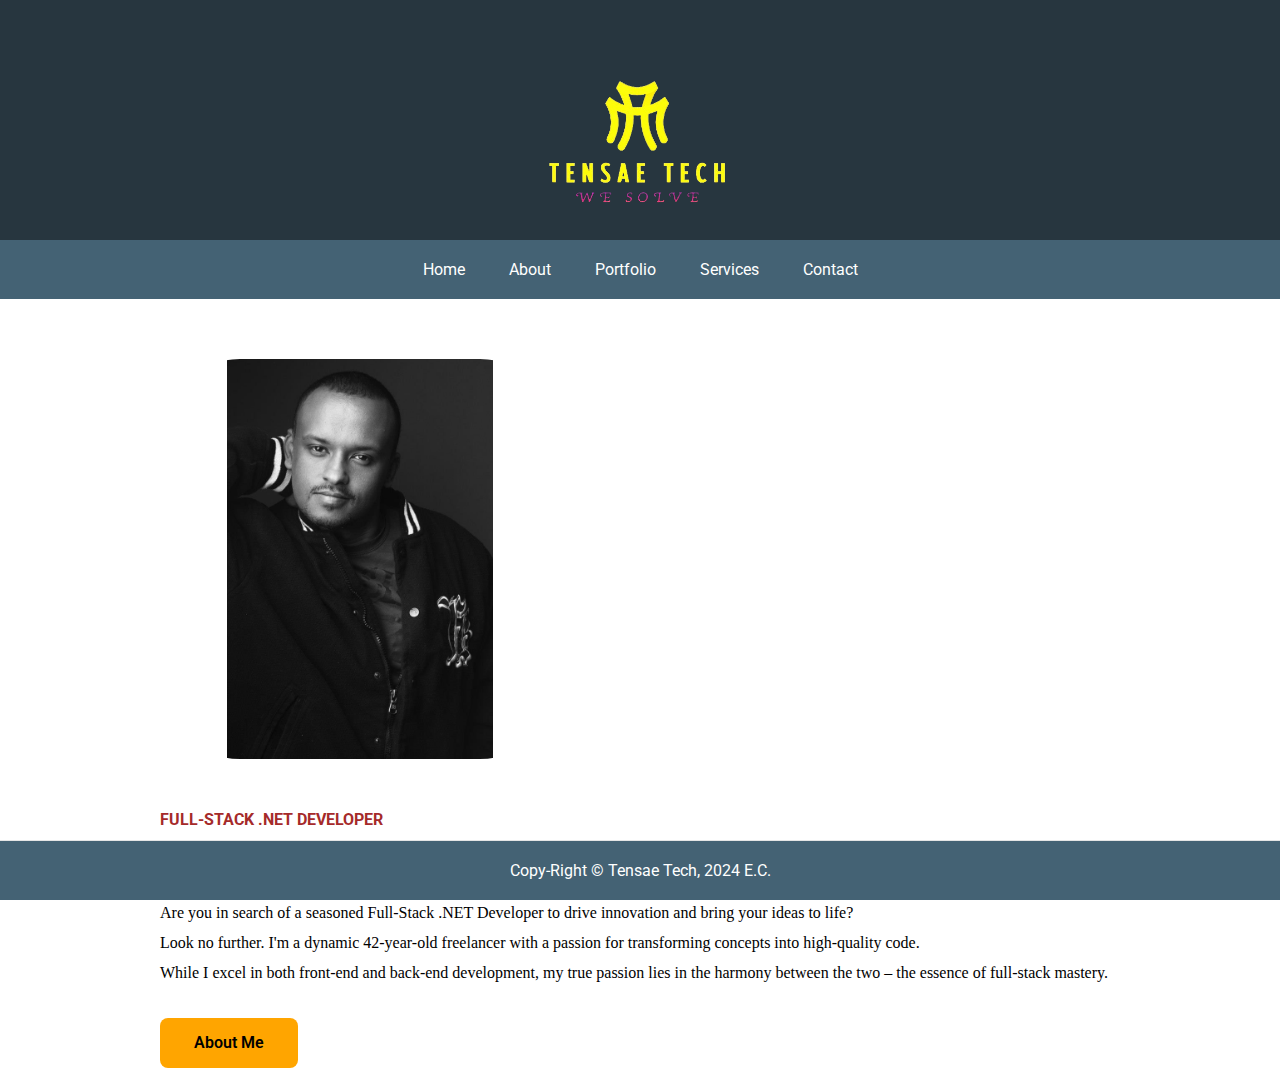
<file: index.html>
<html lang="en">

<head>
  <meta charset="UTF-8">
  <title>home</title>
  <link href='https://fonts.googleapis.com/css?family=Patua+One' rel='stylesheet' type='text/css'>
  <link href='https://fonts.googleapis.com/css?family=Roboto:400,300' rel='stylesheet' type='text/css'>
  <link rel="stylesheet" href="./css/style.css">
  <script src="./js/egg.js"></script>
</head>

<body>
  <header>
    <img src="./images/logo.png" alt="">

    <nav>
      <ul>
        <a href="index.html">
          <li>Home</li>
        </a>
        <a href="about.html">
          <li>About</li>
        </a>
        <a href="portfolio.html">
          <li>Portfolio</li>
        </a>
        <a href="myservices.html">
          <li>Services</li>
        </a>
        <a href="contact.html">
          <li>Contact</li>
        </a>
      </ul>

    </nav>
  </header>

<main>
  <section class="container-home">
    <div class="home-img">
      <img src="./images/dino6.jpeg" alt="">
          </div>
      <div class="home-text">
        <span>Full-Stack .Net Developer</span>
        <h1>Tensae G. Seifu</h1>
        <p>Are you in search of a seasoned Full-Stack .NET Developer to drive innovation and bring your ideas to life? <br>
          Look no further. I'm a dynamic 42-year-old freelancer with a passion for transforming concepts into
          high-quality code. <br>While I excel in both front-end and back-end development, my true passion lies in the
          harmony between the two – the essence of full-stack mastery.</p>
        <div class="main-btn">
          <a href="./about.html">About Me</a>
        </div>
      </div>
  
   
  </section>
</main>
<footer>
  Copy-Right © Tensae Tech, 2024 E.C.
</footer>

</body>

</html>
</file>
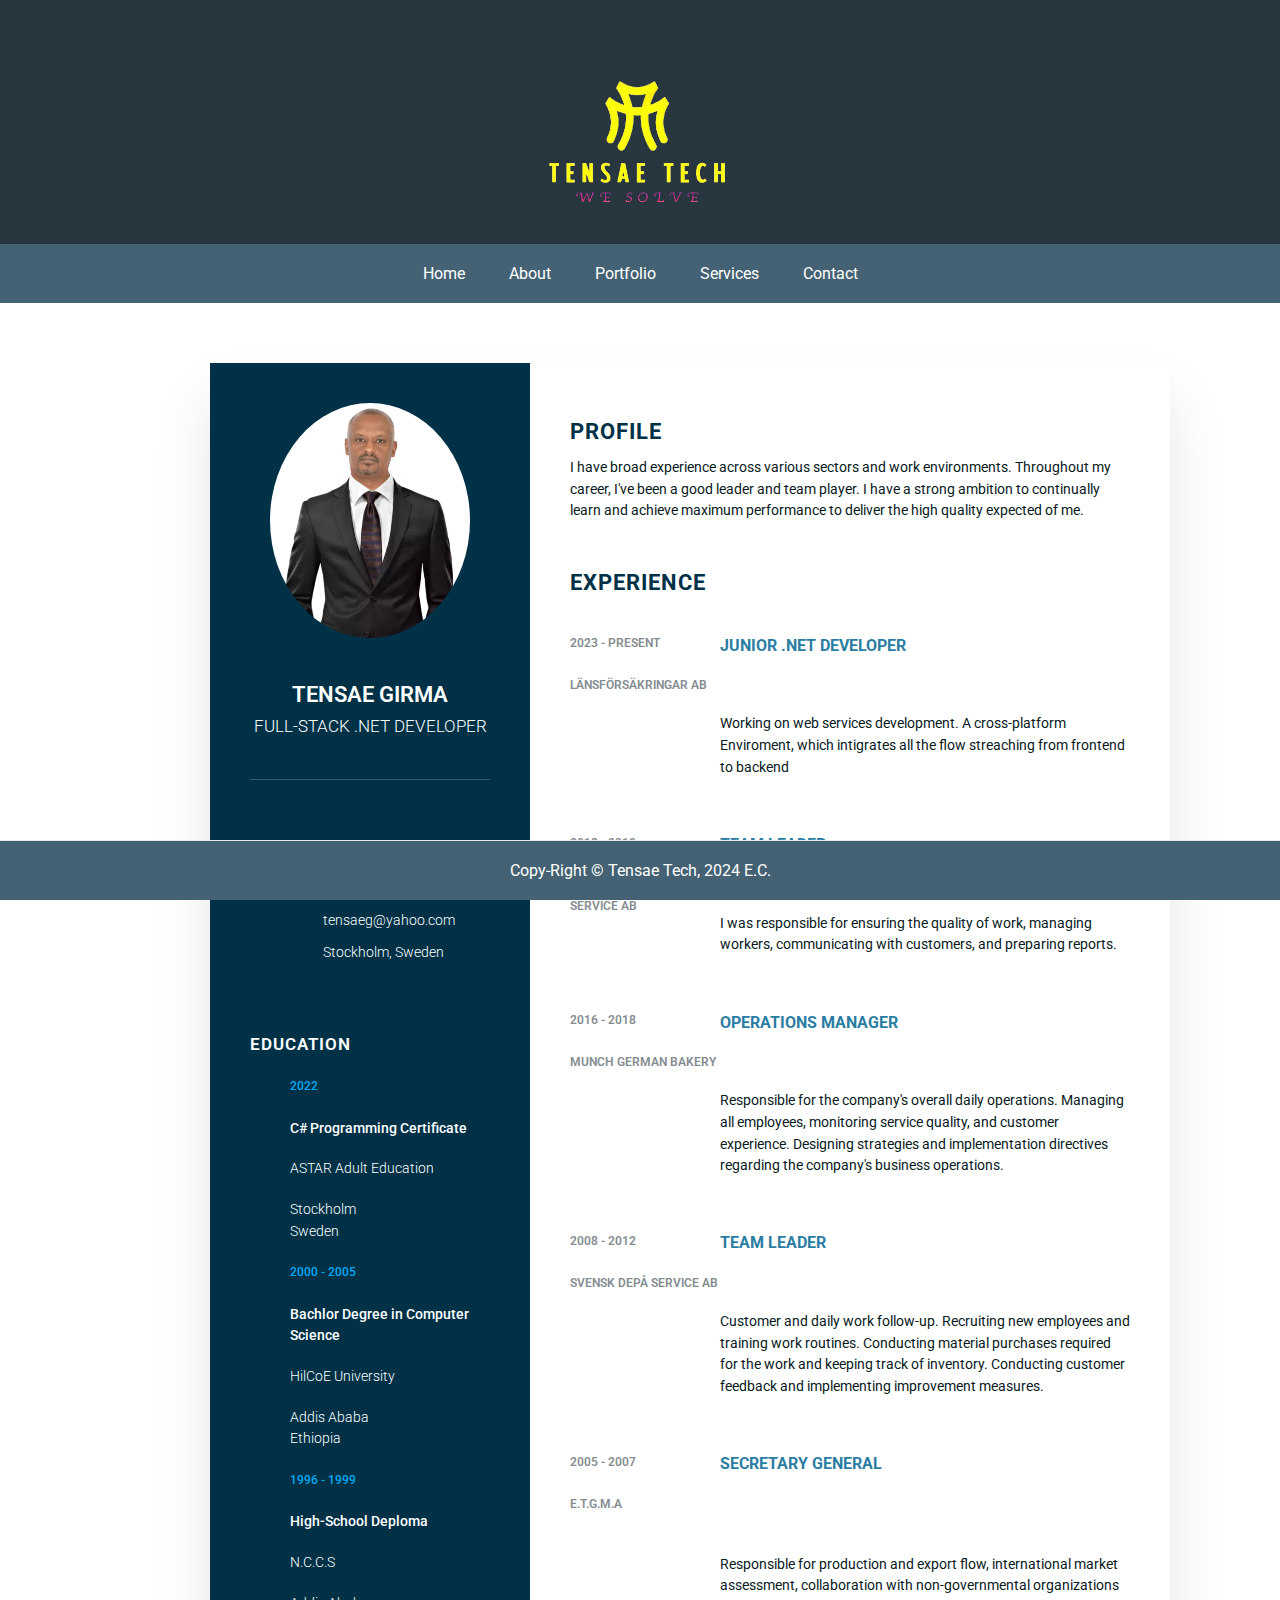
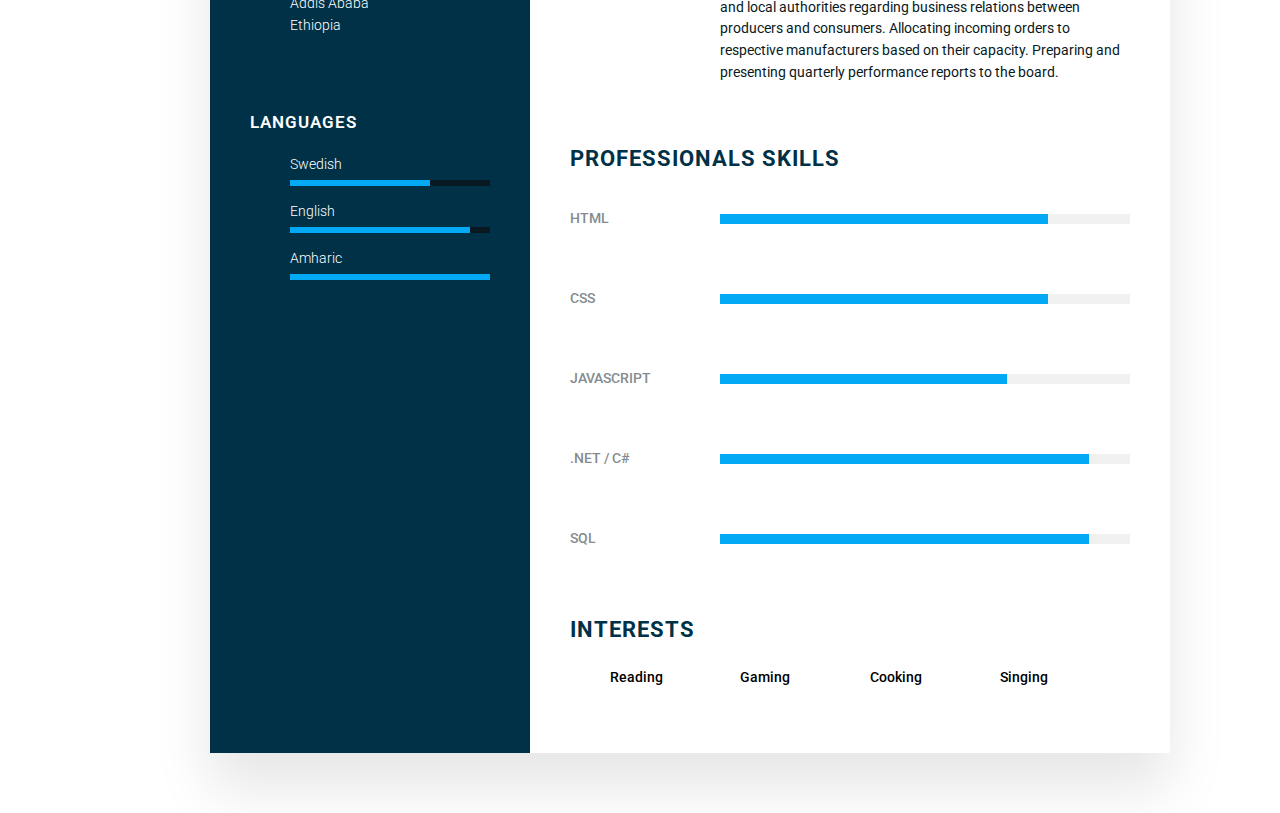
<file: about.html>
<!DOCTYPE html>
<html lang="en">

<head>
    <meta charset="UTF-8">
    <title>About Me</title>
    <link href='https://fonts.googleapis.com/css?family=Patua+One' rel='stylesheet' type='text/css'>
    <link href='https://fonts.googleapis.com/css?family=Roboto:400,300' rel='stylesheet' type='text/css'>
    <link rel="stylesheet" href="./css/style.css">

    <script src="./js/egg.js"></script>
</head>

<body>
    <header>
        <img src="./images/logo.png" alt="">

        <nav>
            <ul>
                <a href="index.html">
                    <li>Home</li>
                </a>
                <a href="about.html">
                    <li>About</li>
                </a>
                <a href="portfolio.html">
                    <li>Portfolio</li>
                </a>
                <a href="myservices.html">
                    <li>Services</li>
                </a>
                <a href="contact.html">
                    <li>Contact</li>
                </a>
            </ul>

        </nav>
    </header>

    <main>

        <section>

            <div class="container-about">
                <div class="left_Side">
                    <div class="profileText">
                        <div class="imgBx">
                            <img class="photo" src="./images/dino (4).jpeg">
                        </div>
                        <br>
                        <h2>Tensae Girma <br><span>Full-Stack .Net Developer</span> </h2>
                    </div>

                    <div class="contactInfo">
                        <h3 class="title">Contact Info</h3>
                        <ul>
                            <li>
                                <span class="icon"><i class="fa fa-phone" aria-hidden="true"></i></span>
                                <span class="text">+46764525651</span>
                            </li>
                            <li>
                                <span class="icon"><i class="fa fa-envelope-o" aria-hidden="true"></i></span>
                                <span class="text">tensaeg@yahoo.com</span>
                            </li>

                           
                            <li>
                                <span class="icon"><i class="fa fa-map-marker" aria-hidden="true"></i></span>
                                <span class="text">Stockholm, Sweden</span>
                            </li>
                        </ul>
                    </div>
                    <div class="contactInfo education">
                        <h3 class="title">Education</h3>
                        <ul>
                            <li>
                                <h5>2022</h5>
                                <h4>C# Programming Certificate </h4>
                                <h4>ASTAR Adult Education</h4>
                                <h4>Stockholm <br>Sweden</h4>
                            </li>
                            <li>
                                <h5>2000 - 2005</h5>
                                <h4>Bachlor Degree in Computer Science</h4>
                                <h4>HilCoE University </h4>
                                <h4>Addis Ababa <br>Ethiopia</h4>
                            </li>
                            <li>
                                <h5>1996 - 1999</h5>
                                <h4>High-School Deploma</h4>
                                <h4>N.C.C.S</h4>
                                <h4>Addis Ababa <br>Ethiopia</h4>
                            </li>

                        </ul>
                    </div>
                    <div class="contactInfo language">
                        <h3 class="title">Languages</h3>
                        <ul>
                            <li>
                                <span class="text">Swedish</span>
                                <span class="percent">
                                    <div class="swe70"></div>
                                </span>
                            </li>
                        </ul>
                        <ul>
                            <li>
                                <span class="text">English</span>
                                <span class="percent">
                                    <div class="eng90"></div>
                                </span>
                            </li>
                        </ul>
                        <ul>
                            <li>
                                <span class="text">Amharic</span>
                                <span class="percent">
                                    <div class="am100"></div>
                                </span>
                            </li>
                        </ul>
                    </div>
                </div>
                <div class="right_Side">
                    <div class="about">
                        <h2 class="title2">Profile</h2>
                        <p>I have broad experience across various sectors and work environments. Throughout my career, I've been a good leader
                            and team player. I have a strong ambition to continually learn and achieve maximum performance to deliver the high
                            quality expected of me.

                        </p>
                    </div>
                    <div class="about">
                        <h2 class="title2">Experience</h2>

                        <div class="box">
                            <div class="year_company">
                                <h5>2023 - Present</h5>
                                <h5>Länsförsäkringar AB</h5>
                            </div>
                            
                            <div class="text">
                                <h4>Junior .Net Developer</h4><br>
                                <p>Working on web services development. A cross-platform Enviroment, which intigrates all the flow streaching from frontend to backend</p>
                            </div>
                        </div>

                        <div class="box">
                            <div class="year_company">
                                <h5>2018 - 2019</h5>
                                <h5>Global Fastighets Service AB </h5>
                            </div>

                            <div class="text">
                                <h4>Team Leader</h4><br>
                                <p>I was responsible for ensuring the quality of work, managing workers, communicating with customers, and preparing reports.</p>
                            </div>
                        </div>

                        <div class="box">
                            <div class="year_company">
                                <h5>2016 - 2018</h5>
                                <h5>Munch German Bakery</h5>
                            </div>
                            <div class="text">
                                <h4>Operations Manager</h4><br>
                                <p>Responsible for the company's overall daily operations. Managing all employees,
                                    monitoring service quality, and customer experience. Designing strategies and
                                    implementation directives regarding the company's business operations.</p>
                            </div>
                        </div>


                        <div class="box">
                            <div class="year_company">
                                <h5>2008 - 2012</h5>
                                <h5>Svensk Depå Service AB</h5>
                            </div>
                            <div class="text">
                                <h4>Team Leader</h4><br>
                                <p>Customer and daily work follow-up. Recruiting new employees and training work
                                    routines. Conducting material purchases required for the work and keeping track of
                                    inventory. Conducting customer feedback and implementing improvement measures.</p>
                            </div>
                        </div>

                        <div class="box">
                            <div class="year_company">
                                <h5>2005 - 2007</h5>
                                <h5>E.T.G.M.A </h5>
                            </div>
                            <div class="text">
                                <h4>Secretary General</h4><br><br>
                                <p>Responsible for production and export flow, international market assessment, collaboration with non-governmental
                                    organizations and local authorities regarding business relations between producers and consumers. Allocating
                                    incoming orders to respective manufacturers based on their capacity. Preparing and presenting quarterly performance
                                    reports to the board.</p>
                            </div>
                        </div>
                    </div>
                    <div class="about skills">
                        <h2 class="title2">Professionals skills</h2>
                        <div class="box">
                            <h4>HTML</h4>
                            <div class="percent">
                                <div class="html80"></div>
                            </div>
                        </div>
                        <div class="box">
                            <h4>CSS</h4>
                            <div class="percent">
                                <div class="css80"></div>
                            </div>
                        </div>
                        <div class="box">
                            <h4>JavaScript</h4>
                            <div class="percent">
                                <div class="js70"></div>
                            </div>
                        </div>
                        <div class="box">
                            <h4>.Net / C#</h4>
                            <div class="percent">
                                <div class="net90"></div>
                            </div>
                        </div>
                        <div class="box">
                            <h4>SQL</h4>
                            <div class="percent">
                                <div class="sql90"></div>
                            </div>
                        </div>

                    </div>
                    <div class="about interest">
                        <h2 class="title2">Interests</h2>
                        <ul>
                            <li><i class="fa fa-book" aria-hidden="true"></i> Reading</li>
                            <li><i class="fa fa-gamepad" aria-hidden="true"></i> Gaming</li>
                            <li><i class="fa fa-cutlery" aria-hidden="true"></i> Cooking</li>
                            <li><i class="fa fa-microphone" aria-hidden="true"></i> Singing</li>
                        </ul>
                    </div>


                </div>
            </div>


        </section>
    </main>



    <footer>
        Copy-Right © Tensae Tech, 2024 E.C.
    </footer>









</body>

</html>
</file>
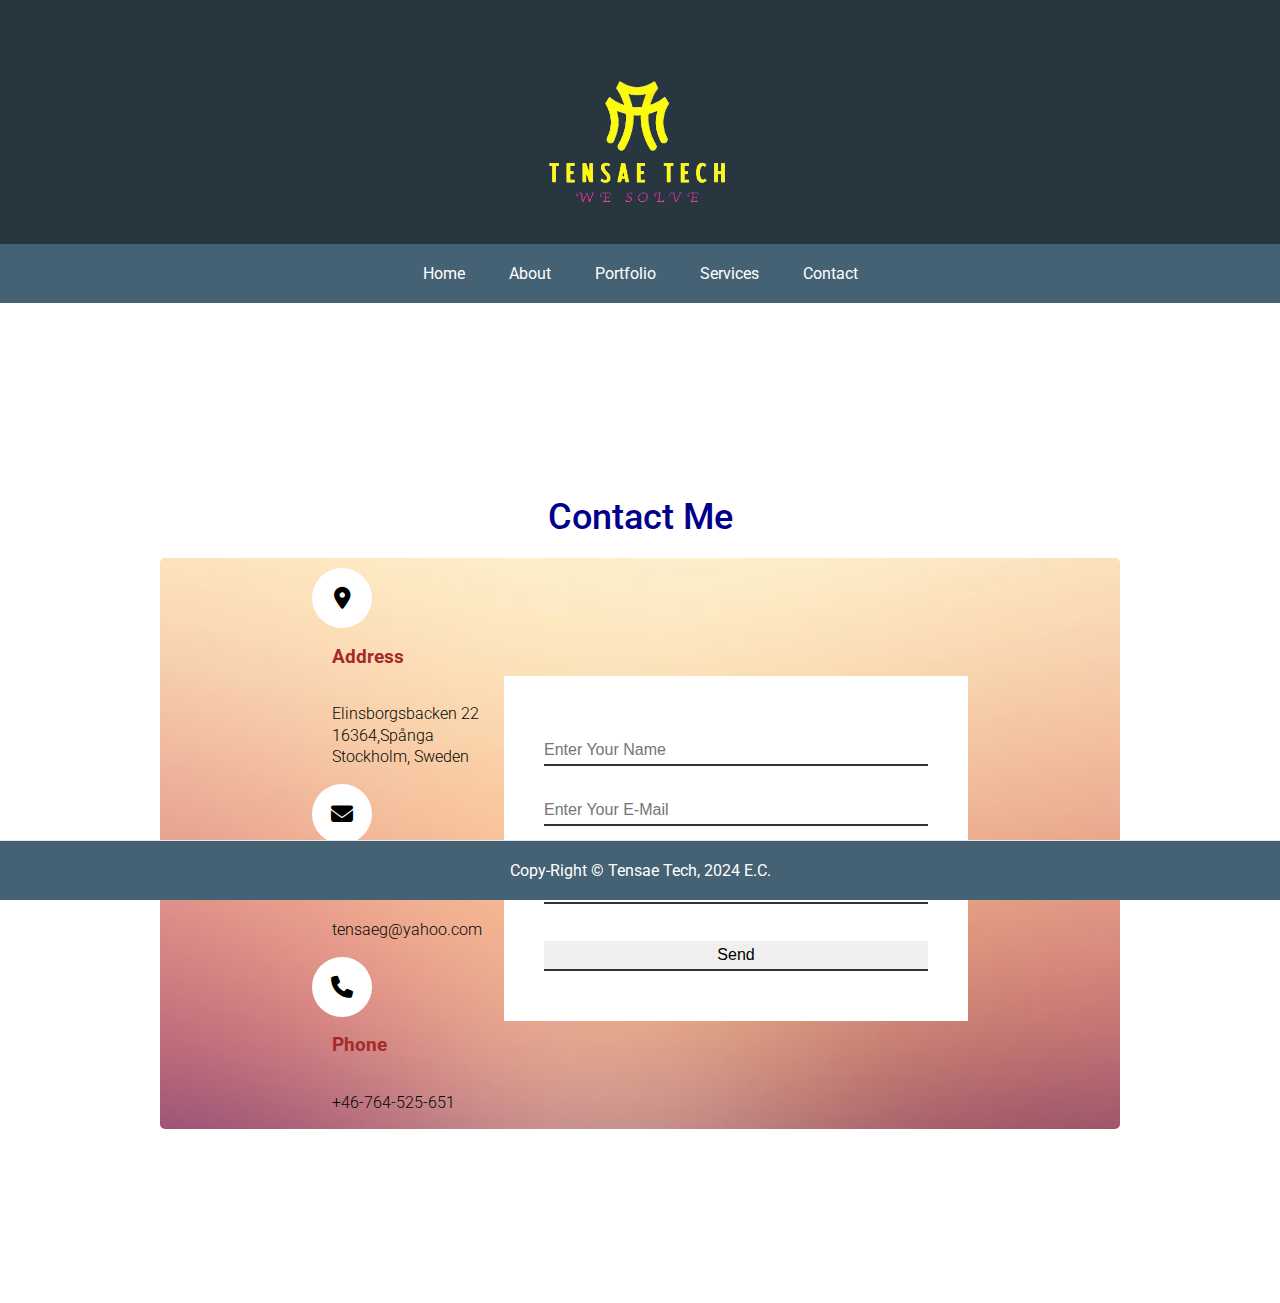
<file: contact.html>
<!DOCTYPE html>
<html lang="en">

<head>
    <meta charset="UTF-8">
    <title>contact</title>
    <link href='https://fonts.googleapis.com/css?family=Patua+One' rel='stylesheet' type='text/css'>
    <link href='https://fonts.googleapis.com/css?family=Roboto:400,300' rel='stylesheet' type='text/css'>
    <link rel="stylesheet" href="https://cdnjs.cloudflare.com/ajax/libs/font-awesome/6.5.1/css/all.min.css">
    <link rel="stylesheet" href="./css/style.css">
 
    <script src="./js/egg.js"></script>
</head>

<body>
    <header>
        <img src="./images/logo.png" alt="">

        <nav>
            <ul>
                <a href="index.html">
                    <li>Home</li>
                </a>
                <a href="about.html">
                    <li>About</li>
                </a>
                <a href="portfolio.html">
                    <li>Portfolio</li>
                </a>
                <a href="myservices.html">
                    <li>Services</li>
                </a>
                <a href="contact.html">
                    <li>Contact</li>
                </a>
            </ul>

        </nav>
    </header>

    <section class="contact">
        <div class="content">
            <h2>Contact Me</h2>
        </div>
        <div class="container-contact">
            <div class="contatinfo">
                <div class="boxes">
                    <div class="icon">
                        <i class="fa-sharp fa-solid fa-location-dot"></i>
                    </div>
                    <div class="text">
                        <h3>Address</h3>
                        <p>Elinsborgsbacken 22 <br>16364,Spånga <br>Stockholm, Sweden</p>
                    </div>
                </div>

                <div class="boxes">
                    <div class="icon">
                        <i class="fa-solid fa-envelope"></i>
                    </div>
                    <div class="text">
                        <h3>Email</h3>
                        <p>tensaeg@yahoo.com</p>
                    </div>
                </div>

                <div class="boxes">
                    <div class="icon">
                        <i class="fa-sharp fa-solid fa-phone"></i>
                    </div>
                    <div class="text">
                        <h3>Phone</h3>
                        <p>+46-764-525-651</p>
                    </div>
                </div>

            </div>

            <div class="contactform">
                <form>

                    <div class="inputbox">
                        <input type="text" name="" required="required" placeholder="Enter Your Name">


                    </div>
                    <div class="inputbox">
                        <input type="email" name="" required="required" placeholder="Enter Your E-Mail">
                    </div>
                    <div class="inputbox">
                        <textarea required="required" placeholder="Type Your Message....."> </textarea>
                        <span>Type Your Text Here....</span>

                    </div>

                    <div class="inputbox">

                        <input type="submit" value="Send">


                    </div>

                </form>
            </div>
        </div>







    </section>


    <footer>
        Copy-Right © Tensae Tech, 2024 E.C.
    </footer>

</body>

</html>
</file>
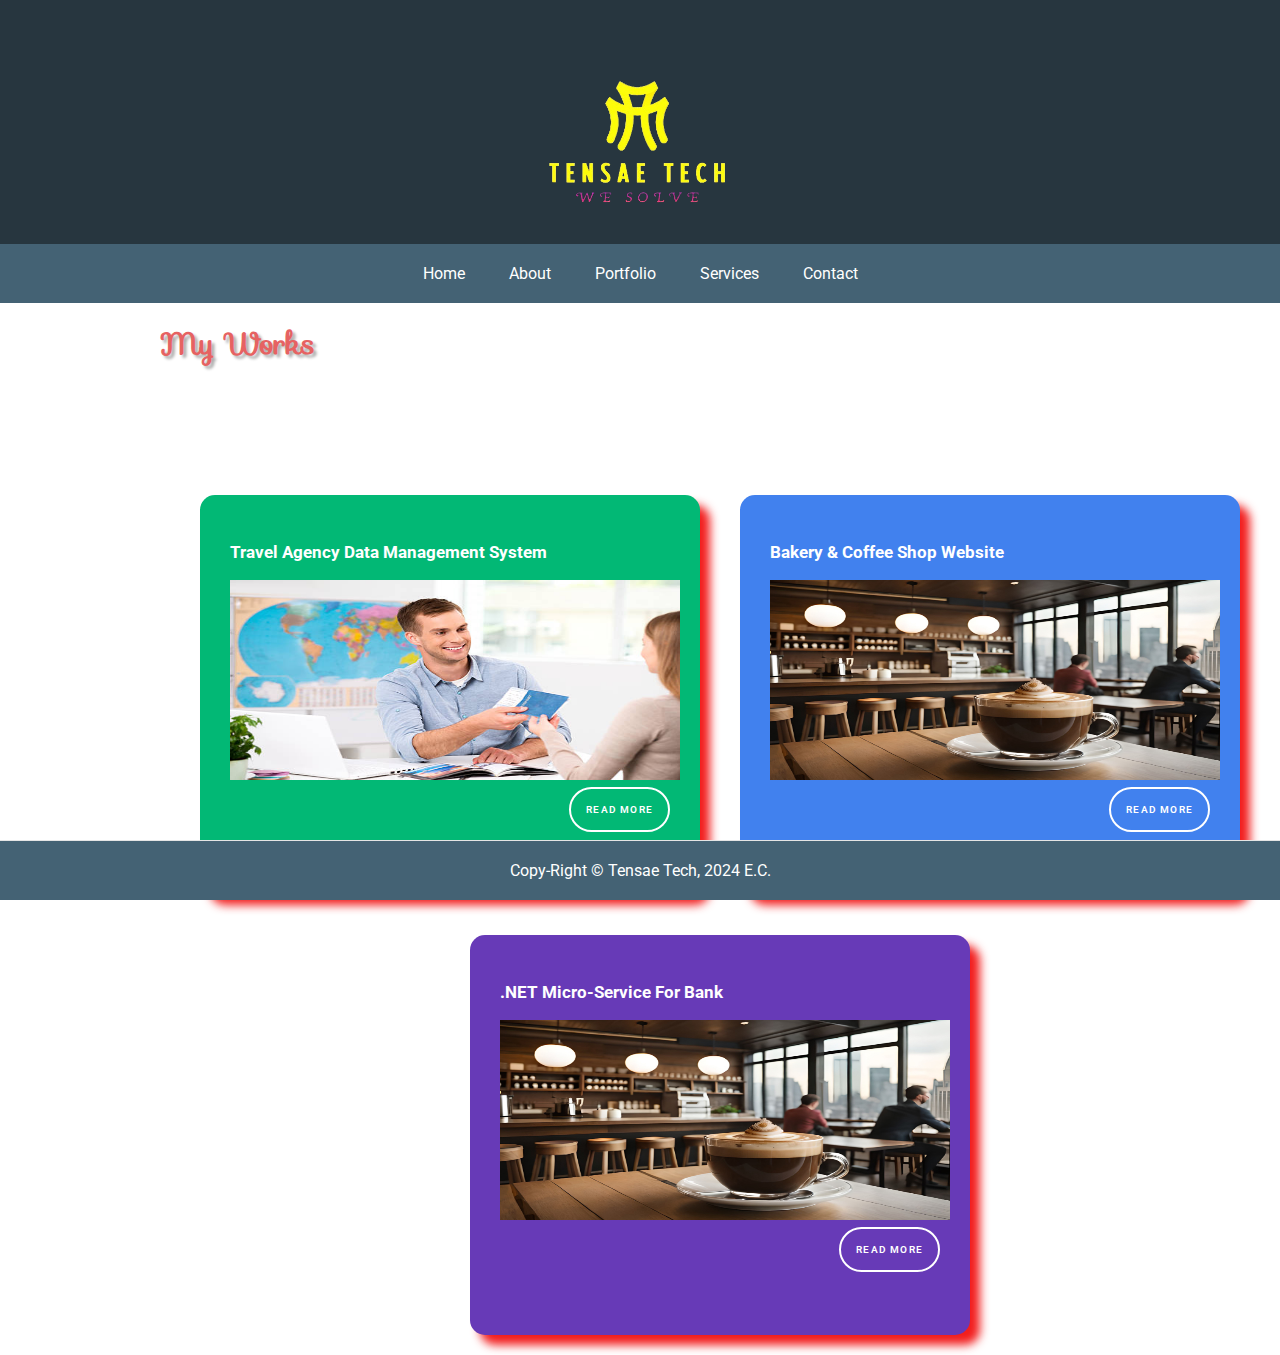
<file: portfolio.html>
<!DOCTYPE html>
<html lang="en">


<head>
    <meta charset="UTF-8">
    <title>portfolio</title>
    <link href='https://fonts.googleapis.com/css?family=Patua+One' rel='stylesheet' type='text/css'>
    <link href='https://fonts.googleapis.com/css?family=Roboto:400,300' rel='stylesheet' type='text/css'>
    <link rel="stylesheet" href="https://fonts.googleapis.com/css?family=Sofia">
    <link rel="stylesheet" href="./css/style.css">
    <script src="./js/egg.js"></script>
    <script src="./js/popup.js"></script>

</head>


<body>
    <header>
        <img src="./images/logo.png" alt="">

        <nav>
            <ul>
                <a href="index.html">
                    <li>Home</li>
                </a>
                <a href="about.html">
                    <li>About</li>
                </a>
                <a href="portfolio.html">
                    <li>Portfolio</li>
                </a>
                <a href="myservices.html">
                    <li>Services</li>
                </a>
                <a href="contact.html">
                    <li>Contact</li>
                </a>
            </ul>

        </nav>
    </header>
    <main>
        <section>
            <h1 class="sub-title">My Works</h1>
            <div class="wrapper">
                <div class="card">
                    <h3>Travel Agency Data Management System</h3>
                    <img src="./images/travel.jpg" alt="">
                    <button class="card-btn open-popup">READ MORE</button>
                    <div class="popup pop1">
                        <button class="close-btn">&times;</button>
                        <h2>Travel Agency Data Management System</h2>
                        <p>I crafted a PHP and JavaScript application tailored for Shalom Travel, a renowned travel
                            agency situated in Ethiopia. This bespoke application serves as an internal tool for
                            bookkeeping purposes, leveraging a remote SQL database for efficient data storage and
                            management.</p>
                    </div>
                </div>

                <div class="card">
                    <h3>Bakery & Coffee Shop Website</h3>
                    <img src="./images/coffeshop.jpg" alt="">
                    <button class="card-btn open-popup">READ MORE</button>
                    <div class="popup pop2">
                        <button class="close-btn">&times;</button>
                        <h2>Bakery & Coffee Shop Website</h2>
                        <p>I crafted a PHP and JavaScript application tailored for Shalom Travel, a renowned travel
                            agency situated in Ethiopia. This bespoke application serves as an internal tool for
                            bookkeeping purposes, leveraging a remote SQL database for efficient data storage and
                            management.</p>
                    </div>
                </div>

                <div class="card">
                    <h3>.NET Micro-Service For Bank</h3>
                    <img src="./images/coffeshop.jpg" alt="">
                    <button class="card-btn open-popup">READ MORE</button>
                    <div class="popup pop3">
                        <button class="close-btn">&times;</button>
                        <h2>.NET Micro-Service For Bank</h2>
                        <p>Microservices have emerged as the cornerstone of modern applications, providing scalability
                            and flexibility. I've contributed to this trend by developing microservices for a banking
                            application owned by Länsförsäkringar AB in Sweden. Additionally, my portfolio includes
                            numerous backend development projects undertaken as a freelancer on Upwork, a platform
                            connecting clients worldwide with skilled professionals across various sectors.</p>
                    </div>
                </div>
            </div>
        </section>

    </main>

    <footer>
        Copy-Right © Tensae Tech, 2024 E.C.
    </footer>

</body>

</html>
</file>
<file: css/style.css>
body {
    margin: 0;
    padding: 0;
    font-family: 'Roboto', sans-serif;
}

h1 {
    font-family: 'Patua One', cursive;
}

header {
    background: #27363f;
    width: 100%;
    padding: 40px 0;
    color: white;
    text-align: center;
    padding-bottom: 0;

}

img {

    height: 200px;
}

a {
    text-decoration: none;
    color: inherit;

}


nav ul {
    background-color: #446274;
    overflow: hidden;
    color: white;
    padding: 0;
    margin: 0;
    text-align: center;
    -webkit-transition: max-height 0.4s;
    -ms-transition: max-height 0.4s;
    -moz-transition: max-height 0.4s;
    -o-transition: max-height 0.4s;
    transition: max-height 0.4s;
}

nav ul li {
    display: inline-block;
    padding: 20px;
}

nav ul li:hover {
    background-color: #718e9e;
}

section {
    line-height: 1.5em;
    font-size: 0.9em;
    padding: 10px;
    width: 75%;
    margin: 0 auto;

}

article {

    background-color: black;
    color: white;
}

footer {
    position: fixed;
    bottom: 0;
    width: 100%;
    padding: 20px 0;
    border-top: 1px solid #e5e5e5;
    text-align: center;
    color: white;
    background-color: #446274;
    margin-bottom: 0;
}
/*----index---*/
.containe-home {

    position: relative;
    top: 100px;
    width: 100%;
    height: 100vh;
    display: flex;
    align-items: center;
    justify-content: space-between;
    gap: 50px;
    background: transparent;


}

.home-img {

    width: 400px;
    height: 400px;
    padding-bottom: 50px;
    padding-top: 50px;
   
}

.home-img img {

    width: 100%;
    height: 100%;
    object-fit: contain;
    display: flex;
    border-radius: 20%;

}

.home-text span {


    font-weight: 700;
    font-size: 16px;
    text-transform: uppercase;
    color: brown;

}

.home-text p {

    color:black;
    font-weight: 400;
    line-height: 30px;
    margin-bottom: 30px;
    font-family: 'Times New Roman', Times, serif;
    font-size: 16px;
}

.home-text h1 {

    color: green;
    margin: 23px 0;
    font-family: 'Times New Roman', Times, serif;
    font-size: 18px;
}

.main-btn {


    display: inline-block;
    padding: 14px 34px;
    background: orange;
    color: black;
    font-size: 16px;
    font-weight: 600;
    border-radius: 8px;
    transition: 0.6s rase-in-out;
}

.main-btn:hover{

  transform:translateY(-5px);
  background: transparent;
  color: var(--main-color);

}
/*about*/

.container-about {
    position: relative;
    width: 100%;
    max-width: 1000px;
    min-height: 1000px;
    background-color: #fff;
    margin: 50px;
    display: grid;
    grid-template-columns: 1fr 2fr;
    box-shadow: 0 35px 55px rgba(0, 0, 0, 0.1);
  }
  .container-about .left_Side {
    position: relative;
    background-color: #003147;
    padding: 40px;
  }
  .profileText {
    position: relative;
    display: flex;
    flex-direction: column;
    align-items: center;
    padding-bottom: 20px;
    border-bottom: 1px solid rgba(255, 255, 255, 0.2);
  }
  .profileText .imgBx {
    position: relative;
    width: 200px;
    height: 200px;
    border-radius: 50%;
    overflow: hidden;
    padding-top: 35px;
  }
  .profileText .imgBx img {
    position: absolute;
    top: 0;
    left: 0;
    width: 100%;
    height: 100%;
    object-fit: cover;
  }
  .photo {
    width: 100%;
    height: auto;
  }
  .profileText h2 {
    color: #fff;
    font-size: 1.5em;
    margin-top: 20px;
    text-transform: uppercase;
    text-align: center;
    font-weight: 600;
    line-height: 1.4em;
  }
  .profileText h2 span {
    font-size: 0.8em;
    font-weight: 300;
  }
  .contactInfo {
    padding-top: 40px;
  }
  .title {
    color: #fff;
    text-transform: uppercase;
    font-weight: 600;
    letter-spacing: 1px;
    margin-bottom: 20px;
  }
  .contactInfo ul {
    position: relative;
  }
  .contactInfo ul li {
    list-style: none;
    position: relative;
    margin: 10px 0;
    cursor: pointer;
  }
  .contactInfo ul li .icon {
    display: inline-block;
    width: 30px;
    font-size: 18px;
    color: #03a9f4;
  }
  .contactInfo ul li span {
    color: #fff;
    font-weight: 300;
  }
  .contactInfo.education li {
    margin-bottom: 15px;
  }
  .contactInfo.education h5 {
    color: #03a9f4;
    font-weight: 500;
  }
  .contactInfo.education h4:nth-child(2) {
    color: #fff;
    font-weight: 500;
  }
  .contactInfo.education h4 {
    color: #fff;
    font-weight: 300;
  }
  .contactInfo.language .percent {
    position: relative;
    width: 100%;
    height: 6px;
    background-color: #081921;
    display: block;
    margin-top: 5px;
  }
  .contactInfo.language .percent div {
    position: relative;
    top: 0;
    left: 0;
    height: 100%;
    background-color: #03a9f4;
  }
  .container-about .right_Side {
    position: relative;
    background-color: #fff;
    padding: 40px;
  }
  .about {
    margin-bottom: 50px;
  }
  .about:last-child {
    margin-bottom: 0;
  }
  .title2 {
    color: #003147;
    text-transform: uppercase;
    letter-spacing: 1px;
    margin-bottom: 10px;
  }
  p {
    color: #081921;
  }
  .about .box {
    display: flex;
    flex-direction: row;
    margin: 20px 0;
  }
  .about .box .year_company {
    min-width: 150px;
  }
  .about .box .year_company h5 {
    text-transform: uppercase;
    color: #848c90;
    font-weight: 600;
  }
  .about .box .text h4 {
    text-transform: uppercase;
    color: #2a7da2;
    font-size: 16px;
  }
  .skills .box {
    position: relative;
    width: 100%;
    display: grid;
    grid-template-columns: 150px 1fr;
    justify-content: center;
    align-items: center;
  }
  .skills .box h4 {
    text-transform: uppercase;
    color: #848c90;
    font-weight: 500;
  }
  .skills .box .percent {
    position: relative;
    width: 100%;
    height: 10px;
    background-color: #f0f0f0;
  }
  .skills .box .percent div {
    position: absolute;
    top: 0;
    left: 0;
    height: 100%;
    background-color: #03a9f4;
  }
  .interest ul {
    display: grid;
    grid-template-columns: repeat(4, 1fr);
  }
  .interest ul li {
    list-style: none;
    color: black;
    font-weight: 500;
    margin: 10px 0;
  }
  .interest ul li .fa {
    color: #03a9f4;
    font-size: 18px;
    width: 20px;
  }
  @media (max-width: 1000px) {
    .container-about {
      margin: 10px;
      grid-template-columns: repeat(1, 1fr);
    }
    .interest ul {
      grid-template-columns: repeat(2, 1fr);
    }
  }

.swe70 {
    width: 70%;
}

.eng90 {
    width: 90%;
}

.am100 {
    width: 100%;
}

.html80 {
    width: 80%;
}

.css80 {
    width: 80%;
}

.js70 {
    width: 70%;
}

.net90 {
    width: 90%;
}

.sql90 {

    width: 90%;
}



/*----portfolio----*/

.sub-title {
    font-family: "Sofia", sans-serif;
    font-size: 30px;
    font-weight: 600;
    color: #e66262;
    text-shadow: 3px 3px 3px #ababab;
}


.wrapper {
    position: absolute;
    display: flex;
    justify-content: center;
    padding-top: 100px;
    flex-wrap: wrap;
}

.card {
    max-width: 500px;
    height: 400px;
    min-height: 250px;
    background: #02b875;
    padding: 30px;
    border-radius: 15px;
    box-sizing: border-box;
    color: #FFF;
    margin: 20px;
    box-shadow: 10px 10px 10px rgba(241, 6, 6, 0.9);

}

.card img {

    width: 600px;
    width: 450px;
}

.card:nth-child(2) {
    background: #4181ee;
    box-shadow: 10px 10px 10px rgba(241, 6, 6, 0.9);

}

.card:last-child {
    background: #673ab7;
    box-shadow: 10px 10px 10px rgba(241, 6, 6, 0.9);
}

.card-title {
    margin-top: 0;
    font-size: 16px;
    font-weight: 600;
    letter-spacing: 1.2px;
}

.card-content {
    font-size: 14px;
    letter-spacing: 0.5px;
    line-height: 1.5;
}

.card-btn {
    all: unset;
    display: block;
    margin-left: auto;
    border: 2px solid #FFF;
    padding: 10px 15px;
    border-radius: 25px;
    font-size: 10px;
    font-weight: 600;
    transition: all 0.5s;
    cursor: pointer;
    letter-spacing: 1.2px;
}

.card-btn:hover {
    color: #02b875;
    background: #FFF;
}

.card:nth-child(2) .card-btn:hover {
    color: #4181ee;
    background: #FFF;
}

.card:last-child .card-btn:hover {
    color: #673ab7;
    background: #FFF;
}

/*---pop-up---*/

.popup {
    position: fixed;
    top: 55%;
    left: 55%;
    transform: translate(-50%, -50%);
    width: 600px;
    padding: 20px;
    background: white;
    border-radius: 10px;
    box-shadow: 0px 2px 5px 5px rgba(0, 0, 0, 0.5);
    z-index: 999;
    display: none;
}

.popup>* {
    margin: 15px 0px;
}

.popup .close-btn {
    position: absolute;
    top: -5px;
    right: 10px;
    width: 20px;
    height: 20px;
    background: #eee;
    color: #111;
    border: none;
    outline: none;
    border-radius: 50%;
    cursor: pointer;
}

.popup h2,
.popup p {

    color: black;
    text-align: center;
}


/*----services----*/

.container {
    padding: 30px 0;
    margin-top: 100px;
    text-align: center;
    display: flex;
    justify-content: center;
    align-items: center;
}


.services-list p {

    color: white;

}

.services-list h2 {

    color: brown;
    font-size: 30px;
    font-weight: 500;
    margin-bottom: 15px;

}




.services-list {
    display: grid;
    grid-template-columns: repeat(auto-fit, minmax(600px, 1fr));
    grid-gap: 40px;
    margin: 40px auto;
    width: 80%;
}

.services-list div {
    background: #262626;
    padding: 40px;
    font-size: 13px;
    font-weight: 300;
    border-radius: 10px;
    transition: background 0.5s, transform 0.5s;
}

.services-list div:hover {
    background: #ff004f;
    transform: translateY(-10px);
}

.services-list div i {
    font-size: 50px;
    margin-bottom: 30px;
}



.services-list div a {
    text-decoration: none;
    font-size: 12px;
    color: rgb(19, 224, 36);
    margin-top: 20px;
    display: block;
    text-align: center;
}


/*----contact----*/

.contact{

  position: relative;
  min-height: 100vh;
  padding: 50px 100px;
  display: flex;
  justify-content: center;
  align-items: center;
  flex-direction: column;

 
}

.contact .content{

  max-width: 800px;
  text-align: center;
  
}

.contact .content h2{

  font-size: 36px;
  font-weight: 500;
  color:darkblue;
}
.contact .content p{

 
  font-weight: 300;
  color:black;
}
.container-contact{

  width: 100%;
  display: flex;
  justify-content: center;
  align-items: center;
   top: -300px;
  background-image: url("../images/contactbg2.jpg");
  background-size: cover;
  padding-top: 10px;
  border-radius: 5px;

}

.container-contact .contatinfo{

  width: 20%;
  display: flex;
 flex-direction: column;

}

.container-contact .contatinfo.boxes{

position: absolute;
padding: 20px 0;
display: flex;


}

.container-contact .contatinfo .boxes .icon{

  max-width: 60px;
  height: 60px;
  background: white;
  display: flex;
  justify-content: center;
  align-items: center;
  border-radius: 50%;
  font-size: 22px;
  
 
 }
 .container-contact .contatinfo .boxes .text{

  display: flex;
  margin-left: 20px;
  font-size: 16px;
  color: brown;
  flex-direction: column;
  font-weight: 300;
  
 }
 .container-contact .contatinfo .boxes .text .h3{

  font-weight: 500 ;
  padding: 40px;
  background: white;
 }

 .contactform{

  width: 40%;
  padding: 40px;
  background: white;
 }
 .contactform h2{

  font-size: 30px;
  color: darkblue;
  font-weight: 500;
 }

 .contactform .inputbox{
position: relative;
width: 100%;
margin-top: 10px;

 }

 .contactform .inputbox input,
 .contactform .inputbox textarea{

  width: 100%;
  padding: 5px 0;
  font-size: 16px;
  margin: 10px 0;
  border: none;
  border-bottom: 2px solid #333;
  outline: none;
  resize: none;
 }

 .contactform .inputbox span{

  position: absolute;
  left: 0;
  padding: 5px 0;
  font-size: 16px;
  margin: 10px 0;
  pointer-events: none;
  transition: 0.5s;
  color: #666;
 }

 .container-contact .contatinfo .boxes .text p{

color: rgb(0, 7, 0);
font-style: bold;
font-weight: 300;

 }

@media screen and (max-width:580px) {

    nav ul {
        max-height: 0;
    }

    .showing {
        max-height: 20em;
    }

    nav ul li {
        width: 100%;
        box-sizing: border-box;
        padding: 15px;
        text-align: left;
    }

  
}

@media (max-width: 1000px) {
    .container {
        margin: 10px;
        grid-template-columns: repeat(1, 1fr);
    }

    .interest ul {
        grid-template-columns: repeat(2, 1fr);
    }

   
}

@media (max-width: 600px) {
    .about .box {
        flex-direction: column;
    }

    .about .box .year_company {
        margin-bottom: 5px;
    }

    .interest ul {
        grid-template-columns: repeat(1, 1fr);
    }

    .skills .box {
        grid-template-columns: repeat(1, 1fr);
    }

   
  
}
</file>
